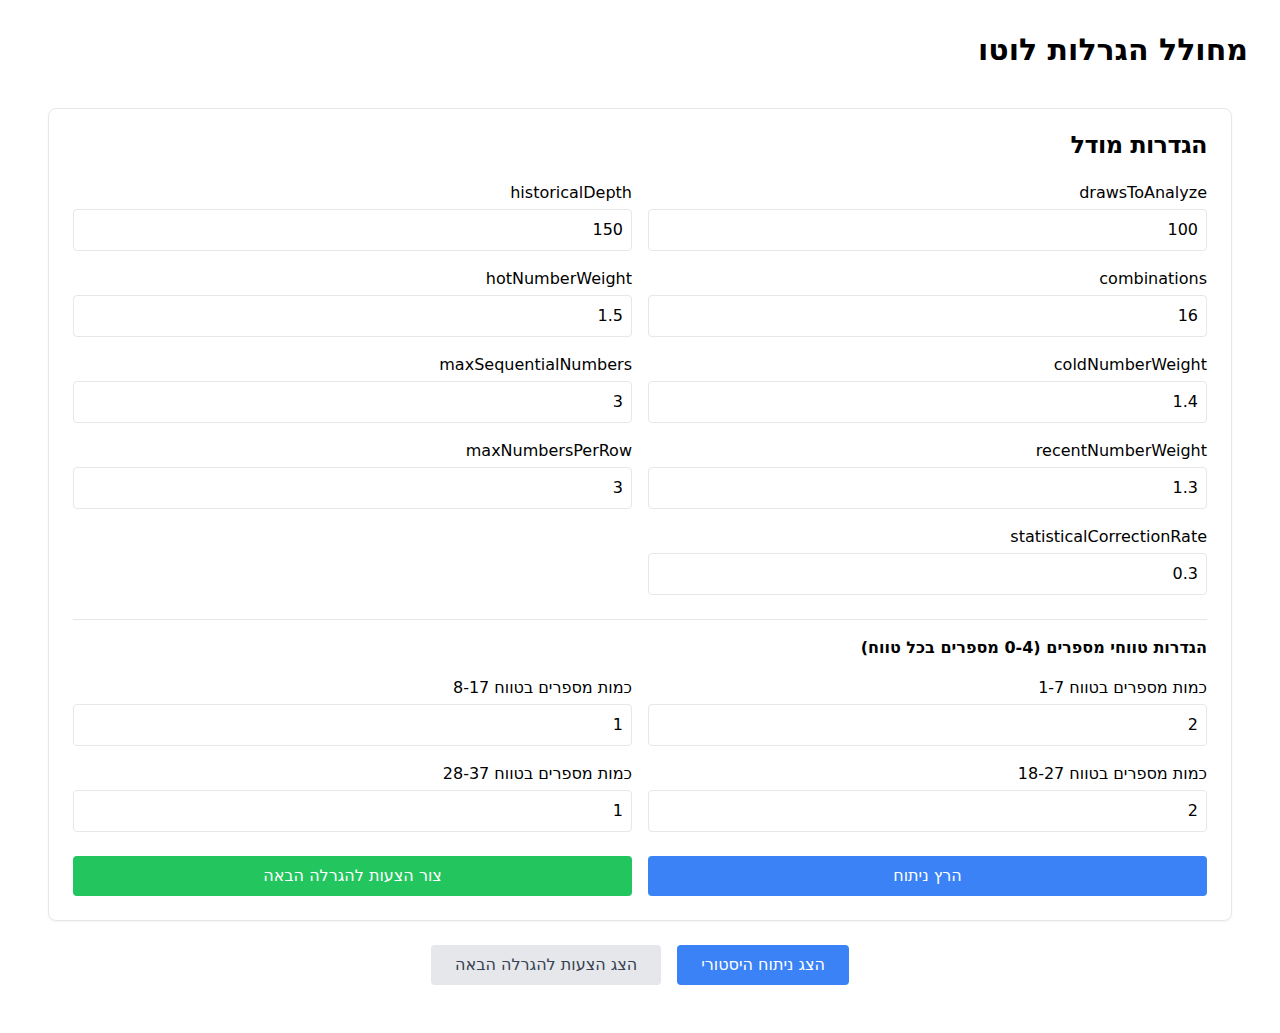
<file: index.html>
<!DOCTYPE html><html><head><meta charSet="utf-8" data-next-head=""/><meta name="viewport" content="width=device-width" data-next-head=""/><link rel="preload" href="/_next/static/css/b64c3f3800a7f77b.css" as="style"/><link rel="stylesheet" href="/_next/static/css/b64c3f3800a7f77b.css" data-n-g=""/><noscript data-n-css=""></noscript><script defer="" nomodule="" src="/_next/static/chunks/polyfills-42372ed130431b0a.js"></script><script src="/_next/static/chunks/webpack-7670f8cb7ba83aad.js" defer=""></script><script src="/_next/static/chunks/framework-052b50cd3d4947f2.js" defer=""></script><script src="/_next/static/chunks/main-e9554a1d5a992d5b.js" defer=""></script><script src="/_next/static/chunks/pages/_app-49d90b06ab33f322.js" defer=""></script><script src="/_next/static/chunks/29107295-4bff61ed8da540a8.js" defer=""></script><script src="/_next/static/chunks/575-d931884482ab6b18.js" defer=""></script><script src="/_next/static/chunks/pages/index-910fa1011d00d64e.js" defer=""></script><script src="/_next/static/tdQ-4pqVWzrYUL-NslTRk/_buildManifest.js" defer=""></script><script src="/_next/static/tdQ-4pqVWzrYUL-NslTRk/_ssgManifest.js" defer=""></script></head><body><div id="__next"><div class="container mx-auto py-8"><h1 class="text-3xl font-bold mb-6 text-right">מחולל הגרלות לוטו</h1><div class="space-y-6 p-4" dir="rtl"><div class="rounded-lg border bg-card text-card-foreground shadow-sm"><div class="flex flex-col space-y-1.5 p-6"><h3 class="text-2xl font-semibold leading-none tracking-tight text-right">הגדרות מודל</h3></div><div class="p-6 pt-0"><div class="space-y-6"><div class="grid grid-cols-2 gap-4 text-right"><div><label class="block mb-1">drawsToAnalyze</label><input type="number" step="1" class="w-full p-2 border rounded text-right" value="100"/></div><div><label class="block mb-1">historicalDepth</label><input type="number" step="1" class="w-full p-2 border rounded text-right" value="150"/></div><div><label class="block mb-1">combinations</label><input type="number" step="1" class="w-full p-2 border rounded text-right" value="16"/></div><div><label class="block mb-1">hotNumberWeight</label><input type="number" step="1" class="w-full p-2 border rounded text-right" value="1.5"/></div><div><label class="block mb-1">coldNumberWeight</label><input type="number" step="1" class="w-full p-2 border rounded text-right" value="1.4"/></div><div><label class="block mb-1">maxSequentialNumbers</label><input type="number" step="1" class="w-full p-2 border rounded text-right" value="3"/></div><div><label class="block mb-1">recentNumberWeight</label><input type="number" step="1" class="w-full p-2 border rounded text-right" value="1.3"/></div><div><label class="block mb-1">maxNumbersPerRow</label><input type="number" step="1" class="w-full p-2 border rounded text-right" value="3"/></div><div><label class="block mb-1">statisticalCorrectionRate</label><input type="number" step="0.1" class="w-full p-2 border rounded text-right" value="0.3"/></div></div><div class="border-t pt-4"><h3 class="font-bold mb-4 text-right">הגדרות טווחי מספרים (0-4 מספרים בכל טווח)</h3><div class="grid grid-cols-2 gap-4 text-right"><div><label class="block mb-1">כמות מספרים בטווח 1-7</label><input type="number" min="0" max="4" class="w-full p-2 border rounded text-right" value="2"/></div><div><label class="block mb-1">כמות מספרים בטווח 8-17</label><input type="number" min="0" max="4" class="w-full p-2 border rounded text-right" value="1"/></div><div><label class="block mb-1">כמות מספרים בטווח 18-27</label><input type="number" min="0" max="4" class="w-full p-2 border rounded text-right" value="2"/></div><div><label class="block mb-1">כמות מספרים בטווח 28-37</label><input type="number" min="0" max="4" class="w-full p-2 border rounded text-right" value="1"/></div></div></div></div><div class="flex gap-4 mt-6"><button class="flex-1 bg-blue-500 text-white px-4 py-2 rounded hover:bg-blue-600">הרץ ניתוח</button><button class="flex-1 bg-green-500 text-white px-4 py-2 rounded hover:bg-green-600">צור הצעות להגרלה הבאה</button></div></div></div><div class="flex justify-center gap-4 mt-6"><button class="px-6 py-2 rounded bg-blue-500 text-white">הצג ניתוח היסטורי</button><button class="px-6 py-2 rounded bg-gray-200 text-gray-700 hover:bg-gray-300">הצג הצעות להגרלה הבאה</button></div></div></div></div><script id="__NEXT_DATA__" type="application/json">{"props":{"pageProps":{}},"page":"/","query":{},"buildId":"tdQ-4pqVWzrYUL-NslTRk","assetPrefix":"","nextExport":true,"autoExport":true,"isFallback":false,"scriptLoader":[]}</script></body></html>
</file>
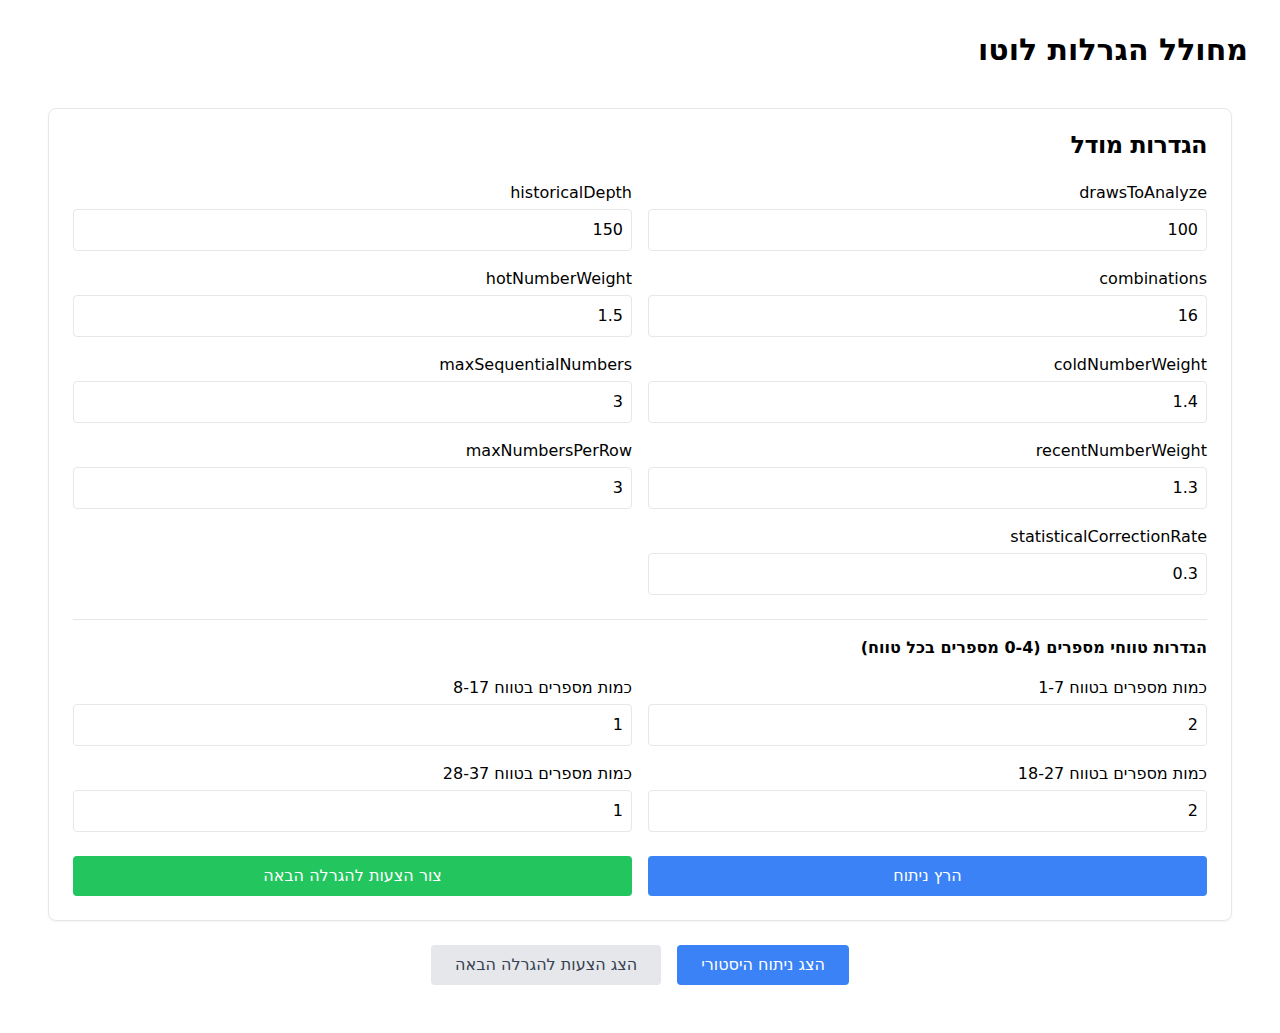
<file: out/index.html>
<!DOCTYPE html><html><head><meta charSet="utf-8" data-next-head=""/><meta name="viewport" content="width=device-width" data-next-head=""/><link rel="preload" href="/_next/static/css/b64c3f3800a7f77b.css" as="style"/><link rel="stylesheet" href="/_next/static/css/b64c3f3800a7f77b.css" data-n-g=""/><noscript data-n-css=""></noscript><script defer="" nomodule="" src="/_next/static/chunks/polyfills-42372ed130431b0a.js"></script><script src="/_next/static/chunks/webpack-7670f8cb7ba83aad.js" defer=""></script><script src="/_next/static/chunks/framework-052b50cd3d4947f2.js" defer=""></script><script src="/_next/static/chunks/main-e9554a1d5a992d5b.js" defer=""></script><script src="/_next/static/chunks/pages/_app-49d90b06ab33f322.js" defer=""></script><script src="/_next/static/chunks/29107295-4bff61ed8da540a8.js" defer=""></script><script src="/_next/static/chunks/575-d931884482ab6b18.js" defer=""></script><script src="/out/_next/static/chunks/pages/index-910fa1011d00d64e.js" defer=""></script><script src="/out/_next/static/tdQ-4pqVWzrYUL-NslTRk/_buildManifest.js" defer=""></script><script src="/out/_next/static/tdQ-4pqVWzrYUL-NslTRk/_ssgManifest.js" defer=""></script></head><body><div id="__next"><div class="container mx-auto py-8"><h1 class="text-3xl font-bold mb-6 text-right">מחולל הגרלות לוטו</h1><div class="space-y-6 p-4" dir="rtl"><div class="rounded-lg border bg-card text-card-foreground shadow-sm"><div class="flex flex-col space-y-1.5 p-6"><h3 class="text-2xl font-semibold leading-none tracking-tight text-right">הגדרות מודל</h3></div><div class="p-6 pt-0"><div class="space-y-6"><div class="grid grid-cols-2 gap-4 text-right"><div><label class="block mb-1">drawsToAnalyze</label><input type="number" step="1" class="w-full p-2 border rounded text-right" value="100"/></div><div><label class="block mb-1">historicalDepth</label><input type="number" step="1" class="w-full p-2 border rounded text-right" value="150"/></div><div><label class="block mb-1">combinations</label><input type="number" step="1" class="w-full p-2 border rounded text-right" value="16"/></div><div><label class="block mb-1">hotNumberWeight</label><input type="number" step="1" class="w-full p-2 border rounded text-right" value="1.5"/></div><div><label class="block mb-1">coldNumberWeight</label><input type="number" step="1" class="w-full p-2 border rounded text-right" value="1.4"/></div><div><label class="block mb-1">maxSequentialNumbers</label><input type="number" step="1" class="w-full p-2 border rounded text-right" value="3"/></div><div><label class="block mb-1">recentNumberWeight</label><input type="number" step="1" class="w-full p-2 border rounded text-right" value="1.3"/></div><div><label class="block mb-1">maxNumbersPerRow</label><input type="number" step="1" class="w-full p-2 border rounded text-right" value="3"/></div><div><label class="block mb-1">statisticalCorrectionRate</label><input type="number" step="0.1" class="w-full p-2 border rounded text-right" value="0.3"/></div></div><div class="border-t pt-4"><h3 class="font-bold mb-4 text-right">הגדרות טווחי מספרים (0-4 מספרים בכל טווח)</h3><div class="grid grid-cols-2 gap-4 text-right"><div><label class="block mb-1">כמות מספרים בטווח 1-7</label><input type="number" min="0" max="4" class="w-full p-2 border rounded text-right" value="2"/></div><div><label class="block mb-1">כמות מספרים בטווח 8-17</label><input type="number" min="0" max="4" class="w-full p-2 border rounded text-right" value="1"/></div><div><label class="block mb-1">כמות מספרים בטווח 18-27</label><input type="number" min="0" max="4" class="w-full p-2 border rounded text-right" value="2"/></div><div><label class="block mb-1">כמות מספרים בטווח 28-37</label><input type="number" min="0" max="4" class="w-full p-2 border rounded text-right" value="1"/></div></div></div></div><div class="flex gap-4 mt-6"><button class="flex-1 bg-blue-500 text-white px-4 py-2 rounded hover:bg-blue-600">הרץ ניתוח</button><button class="flex-1 bg-green-500 text-white px-4 py-2 rounded hover:bg-green-600">צור הצעות להגרלה הבאה</button></div></div></div><div class="flex justify-center gap-4 mt-6"><button class="px-6 py-2 rounded bg-blue-500 text-white">הצג ניתוח היסטורי</button><button class="px-6 py-2 rounded bg-gray-200 text-gray-700 hover:bg-gray-300">הצג הצעות להגרלה הבאה</button></div></div></div></div><script id="__NEXT_DATA__" type="application/json">{"props":{"pageProps":{}},"page":"/","query":{},"buildId":"tdQ-4pqVWzrYUL-NslTRk","assetPrefix":"/out","nextExport":true,"autoExport":true,"isFallback":false,"scriptLoader":[]}</script></body></html>
</file>
<file: _next/static/css/b64c3f3800a7f77b.css>
/*
! tailwindcss v3.4.1 | MIT License | https://tailwindcss.com
*/*,:after,:before{box-sizing:border-box;border:0 solid #e5e7eb}:after,:before{--tw-content:""}:host,html{line-height:1.5;-webkit-text-size-adjust:100%;-moz-tab-size:4;-o-tab-size:4;tab-size:4;font-family:ui-sans-serif,system-ui,sans-serif,Apple Color Emoji,Segoe UI Emoji,Segoe UI Symbol,Noto Color Emoji;font-feature-settings:normal;font-variation-settings:normal;-webkit-tap-highlight-color:transparent}body{margin:0;line-height:inherit}hr{height:0;color:inherit;border-top-width:1px}abbr:where([title]){-webkit-text-decoration:underline dotted;text-decoration:underline dotted}h1,h2,h3,h4,h5,h6{font-size:inherit;font-weight:inherit}a{color:inherit;text-decoration:inherit}b,strong{font-weight:bolder}code,kbd,pre,samp{font-family:ui-monospace,SFMono-Regular,Menlo,Monaco,Consolas,Liberation Mono,Courier New,monospace;font-feature-settings:normal;font-variation-settings:normal;font-size:1em}small{font-size:80%}sub,sup{font-size:75%;line-height:0;position:relative;vertical-align:baseline}sub{bottom:-.25em}sup{top:-.5em}table{text-indent:0;border-color:inherit;border-collapse:collapse}button,input,optgroup,select,textarea{font-family:inherit;font-feature-settings:inherit;font-variation-settings:inherit;font-size:100%;font-weight:inherit;line-height:inherit;color:inherit;margin:0;padding:0}button,select{text-transform:none}[type=button],[type=reset],[type=submit],button{-webkit-appearance:button;background-color:transparent;background-image:none}:-moz-focusring{outline:auto}:-moz-ui-invalid{box-shadow:none}progress{vertical-align:baseline}::-webkit-inner-spin-button,::-webkit-outer-spin-button{height:auto}[type=search]{-webkit-appearance:textfield;outline-offset:-2px}::-webkit-search-decoration{-webkit-appearance:none}::-webkit-file-upload-button{-webkit-appearance:button;font:inherit}summary{display:list-item}blockquote,dd,dl,figure,h1,h2,h3,h4,h5,h6,hr,p,pre{margin:0}fieldset{margin:0}fieldset,legend{padding:0}menu,ol,ul{list-style:none;margin:0;padding:0}dialog{padding:0}textarea{resize:vertical}input::-moz-placeholder,textarea::-moz-placeholder{opacity:1;color:#9ca3af}input::placeholder,textarea::placeholder{opacity:1;color:#9ca3af}[role=button],button{cursor:pointer}:disabled{cursor:default}audio,canvas,embed,iframe,img,object,svg,video{display:block;vertical-align:middle}img,video{max-width:100%;height:auto}[hidden]{display:none}*,:after,:before{--tw-border-spacing-x:0;--tw-border-spacing-y:0;--tw-translate-x:0;--tw-translate-y:0;--tw-rotate:0;--tw-skew-x:0;--tw-skew-y:0;--tw-scale-x:1;--tw-scale-y:1;--tw-pan-x: ;--tw-pan-y: ;--tw-pinch-zoom: ;--tw-scroll-snap-strictness:proximity;--tw-gradient-from-position: ;--tw-gradient-via-position: ;--tw-gradient-to-position: ;--tw-ordinal: ;--tw-slashed-zero: ;--tw-numeric-figure: ;--tw-numeric-spacing: ;--tw-numeric-fraction: ;--tw-ring-inset: ;--tw-ring-offset-width:0px;--tw-ring-offset-color:#fff;--tw-ring-color:rgba(59,130,246,.5);--tw-ring-offset-shadow:0 0 #0000;--tw-ring-shadow:0 0 #0000;--tw-shadow:0 0 #0000;--tw-shadow-colored:0 0 #0000;--tw-blur: ;--tw-brightness: ;--tw-contrast: ;--tw-grayscale: ;--tw-hue-rotate: ;--tw-invert: ;--tw-saturate: ;--tw-sepia: ;--tw-drop-shadow: ;--tw-backdrop-blur: ;--tw-backdrop-brightness: ;--tw-backdrop-contrast: ;--tw-backdrop-grayscale: ;--tw-backdrop-hue-rotate: ;--tw-backdrop-invert: ;--tw-backdrop-opacity: ;--tw-backdrop-saturate: ;--tw-backdrop-sepia: }::backdrop{--tw-border-spacing-x:0;--tw-border-spacing-y:0;--tw-translate-x:0;--tw-translate-y:0;--tw-rotate:0;--tw-skew-x:0;--tw-skew-y:0;--tw-scale-x:1;--tw-scale-y:1;--tw-pan-x: ;--tw-pan-y: ;--tw-pinch-zoom: ;--tw-scroll-snap-strictness:proximity;--tw-gradient-from-position: ;--tw-gradient-via-position: ;--tw-gradient-to-position: ;--tw-ordinal: ;--tw-slashed-zero: ;--tw-numeric-figure: ;--tw-numeric-spacing: ;--tw-numeric-fraction: ;--tw-ring-inset: ;--tw-ring-offset-width:0px;--tw-ring-offset-color:#fff;--tw-ring-color:rgba(59,130,246,.5);--tw-ring-offset-shadow:0 0 #0000;--tw-ring-shadow:0 0 #0000;--tw-shadow:0 0 #0000;--tw-shadow-colored:0 0 #0000;--tw-blur: ;--tw-brightness: ;--tw-contrast: ;--tw-grayscale: ;--tw-hue-rotate: ;--tw-invert: ;--tw-saturate: ;--tw-sepia: ;--tw-drop-shadow: ;--tw-backdrop-blur: ;--tw-backdrop-brightness: ;--tw-backdrop-contrast: ;--tw-backdrop-grayscale: ;--tw-backdrop-hue-rotate: ;--tw-backdrop-invert: ;--tw-backdrop-opacity: ;--tw-backdrop-saturate: ;--tw-backdrop-sepia: }.container{width:100%;margin-right:auto;margin-left:auto;padding-right:2rem;padding-left:2rem}@media (min-width:1400px){.container{max-width:1400px}}.mx-auto{margin-left:auto;margin-right:auto}.mb-1{margin-bottom:.25rem}.mb-4{margin-bottom:1rem}.mb-6{margin-bottom:1.5rem}.mt-4{margin-top:1rem}.mt-6{margin-top:1.5rem}.block{display:block}.flex{display:flex}.grid{display:grid}.w-full{width:100%}.flex-1{flex:1 1 0%}.grid-cols-2{grid-template-columns:repeat(2,minmax(0,1fr))}.flex-row{flex-direction:row}.flex-col{flex-direction:column}.items-center{align-items:center}.justify-center{justify-content:center}.justify-between{justify-content:space-between}.gap-2{gap:.5rem}.gap-4{gap:1rem}.space-y-1>:not([hidden])~:not([hidden]){--tw-space-y-reverse:0;margin-top:calc(.25rem * calc(1 - var(--tw-space-y-reverse)));margin-bottom:calc(.25rem * var(--tw-space-y-reverse))}.space-y-1\.5>:not([hidden])~:not([hidden]){--tw-space-y-reverse:0;margin-top:calc(.375rem * calc(1 - var(--tw-space-y-reverse)));margin-bottom:calc(.375rem * var(--tw-space-y-reverse))}.space-y-2>:not([hidden])~:not([hidden]){--tw-space-y-reverse:0;margin-top:calc(.5rem * calc(1 - var(--tw-space-y-reverse)));margin-bottom:calc(.5rem * var(--tw-space-y-reverse))}.space-y-4>:not([hidden])~:not([hidden]){--tw-space-y-reverse:0;margin-top:calc(1rem * calc(1 - var(--tw-space-y-reverse)));margin-bottom:calc(1rem * var(--tw-space-y-reverse))}.space-y-6>:not([hidden])~:not([hidden]){--tw-space-y-reverse:0;margin-top:calc(1.5rem * calc(1 - var(--tw-space-y-reverse)));margin-bottom:calc(1.5rem * var(--tw-space-y-reverse))}.rounded{border-radius:.25rem}.rounded-lg{border-radius:.5rem}.border{border-width:1px}.border-t{border-top-width:1px}.bg-blue-500{--tw-bg-opacity:1;background-color:rgb(59 130 246/var(--tw-bg-opacity))}.bg-gray-100{--tw-bg-opacity:1;background-color:rgb(243 244 246/var(--tw-bg-opacity))}.bg-gray-200{--tw-bg-opacity:1;background-color:rgb(229 231 235/var(--tw-bg-opacity))}.bg-green-500{--tw-bg-opacity:1;background-color:rgb(34 197 94/var(--tw-bg-opacity))}.p-2{padding:.5rem}.p-4{padding:1rem}.p-6{padding:1.5rem}.px-3{padding-left:.75rem;padding-right:.75rem}.px-4{padding-left:1rem;padding-right:1rem}.px-6{padding-left:1.5rem;padding-right:1.5rem}.py-1{padding-top:.25rem;padding-bottom:.25rem}.py-2{padding-top:.5rem;padding-bottom:.5rem}.py-8{padding-top:2rem;padding-bottom:2rem}.pt-0{padding-top:0}.pt-4{padding-top:1rem}.text-right{text-align:right}.text-2xl{font-size:1.5rem;line-height:2rem}.text-3xl{font-size:1.875rem;line-height:2.25rem}.font-bold{font-weight:700}.font-semibold{font-weight:600}.leading-none{line-height:1}.tracking-tight{letter-spacing:-.025em}.text-gray-700{--tw-text-opacity:1;color:rgb(55 65 81/var(--tw-text-opacity))}.text-white{--tw-text-opacity:1;color:rgb(255 255 255/var(--tw-text-opacity))}.shadow-sm{--tw-shadow:0 1px 2px 0 rgba(0,0,0,.05);--tw-shadow-colored:0 1px 2px 0 var(--tw-shadow-color);box-shadow:var(--tw-ring-offset-shadow,0 0 #0000),var(--tw-ring-shadow,0 0 #0000),var(--tw-shadow)}.filter{filter:var(--tw-blur) var(--tw-brightness) var(--tw-contrast) var(--tw-grayscale) var(--tw-hue-rotate) var(--tw-invert) var(--tw-saturate) var(--tw-sepia) var(--tw-drop-shadow)}@keyframes enter{0%{opacity:var(--tw-enter-opacity,1);transform:translate3d(var(--tw-enter-translate-x,0),var(--tw-enter-translate-y,0),0) scale3d(var(--tw-enter-scale,1),var(--tw-enter-scale,1),var(--tw-enter-scale,1)) rotate(var(--tw-enter-rotate,0))}}@keyframes exit{to{opacity:var(--tw-exit-opacity,1);transform:translate3d(var(--tw-exit-translate-x,0),var(--tw-exit-translate-y,0),0) scale3d(var(--tw-exit-scale,1),var(--tw-exit-scale,1),var(--tw-exit-scale,1)) rotate(var(--tw-exit-rotate,0))}}.hover\:bg-blue-600:hover{--tw-bg-opacity:1;background-color:rgb(37 99 235/var(--tw-bg-opacity))}.hover\:bg-gray-300:hover{--tw-bg-opacity:1;background-color:rgb(209 213 219/var(--tw-bg-opacity))}.hover\:bg-green-600:hover{--tw-bg-opacity:1;background-color:rgb(22 163 74/var(--tw-bg-opacity))}
</file>
